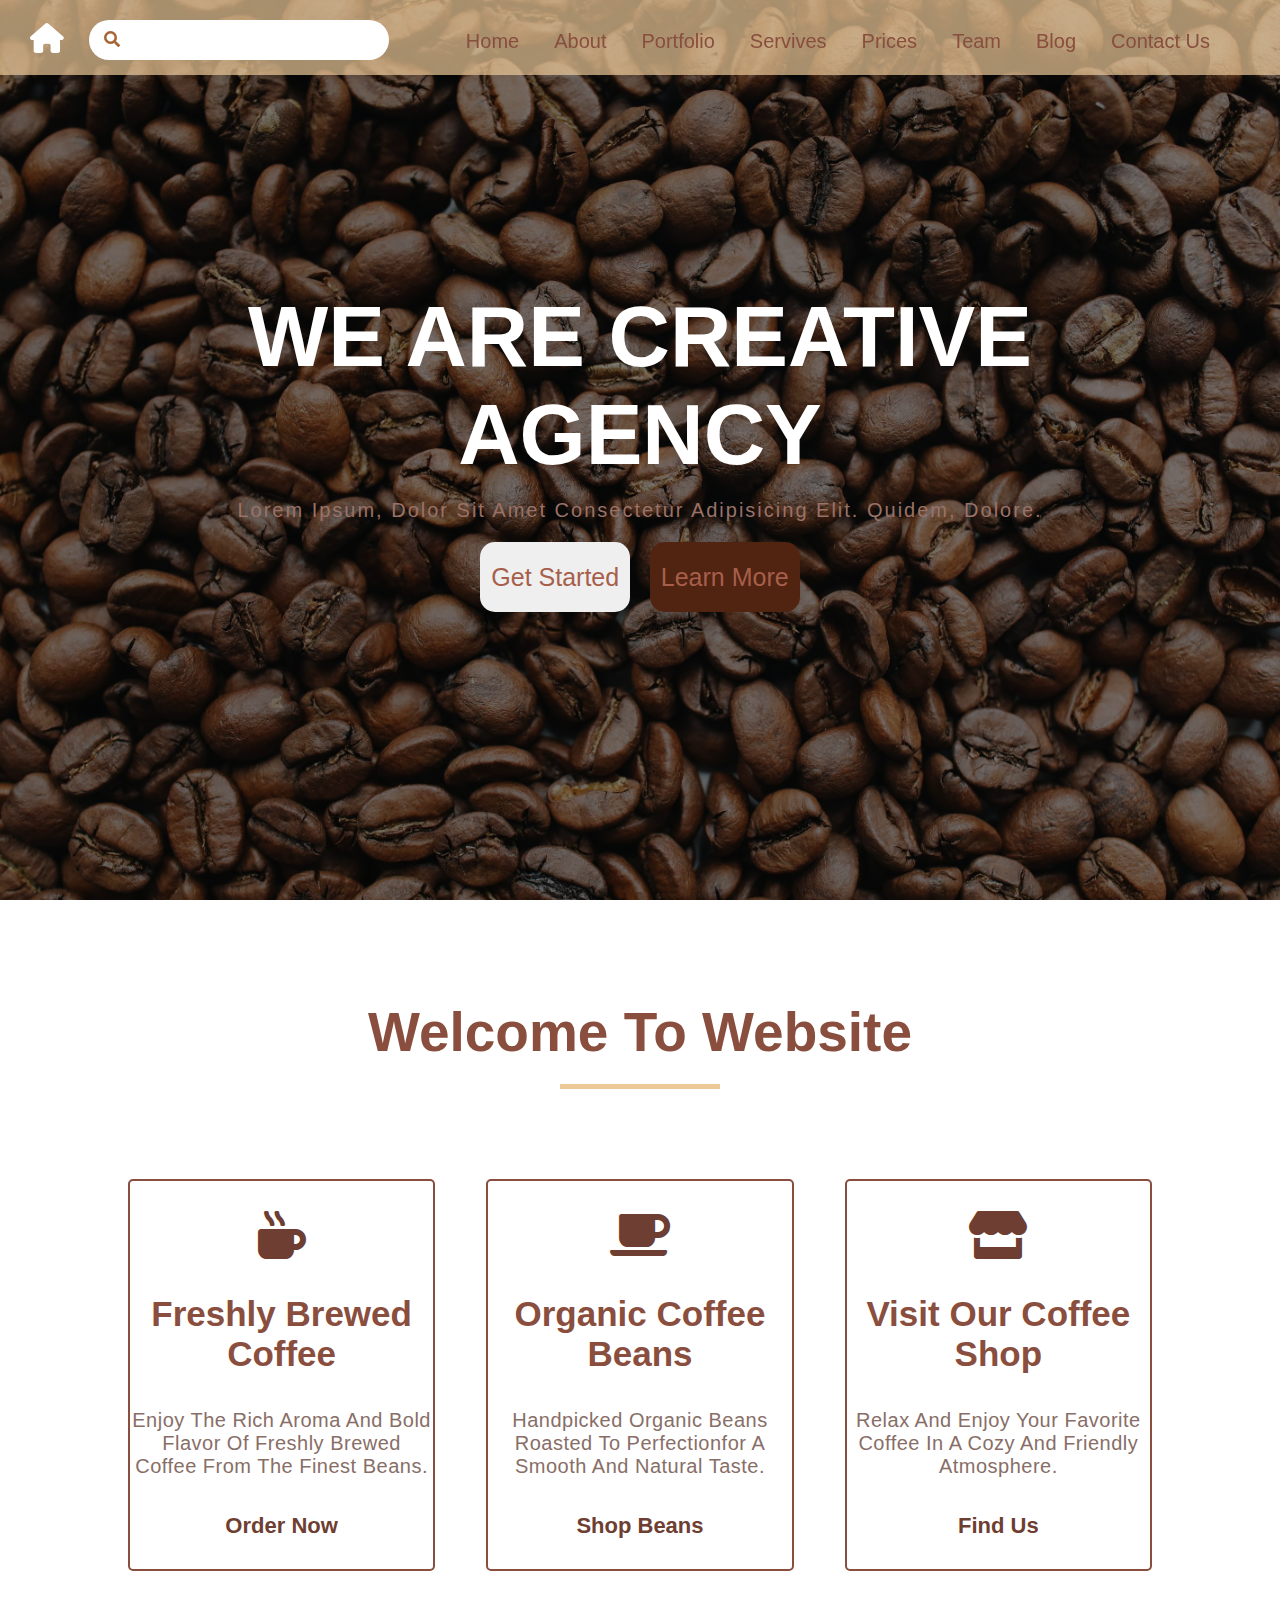
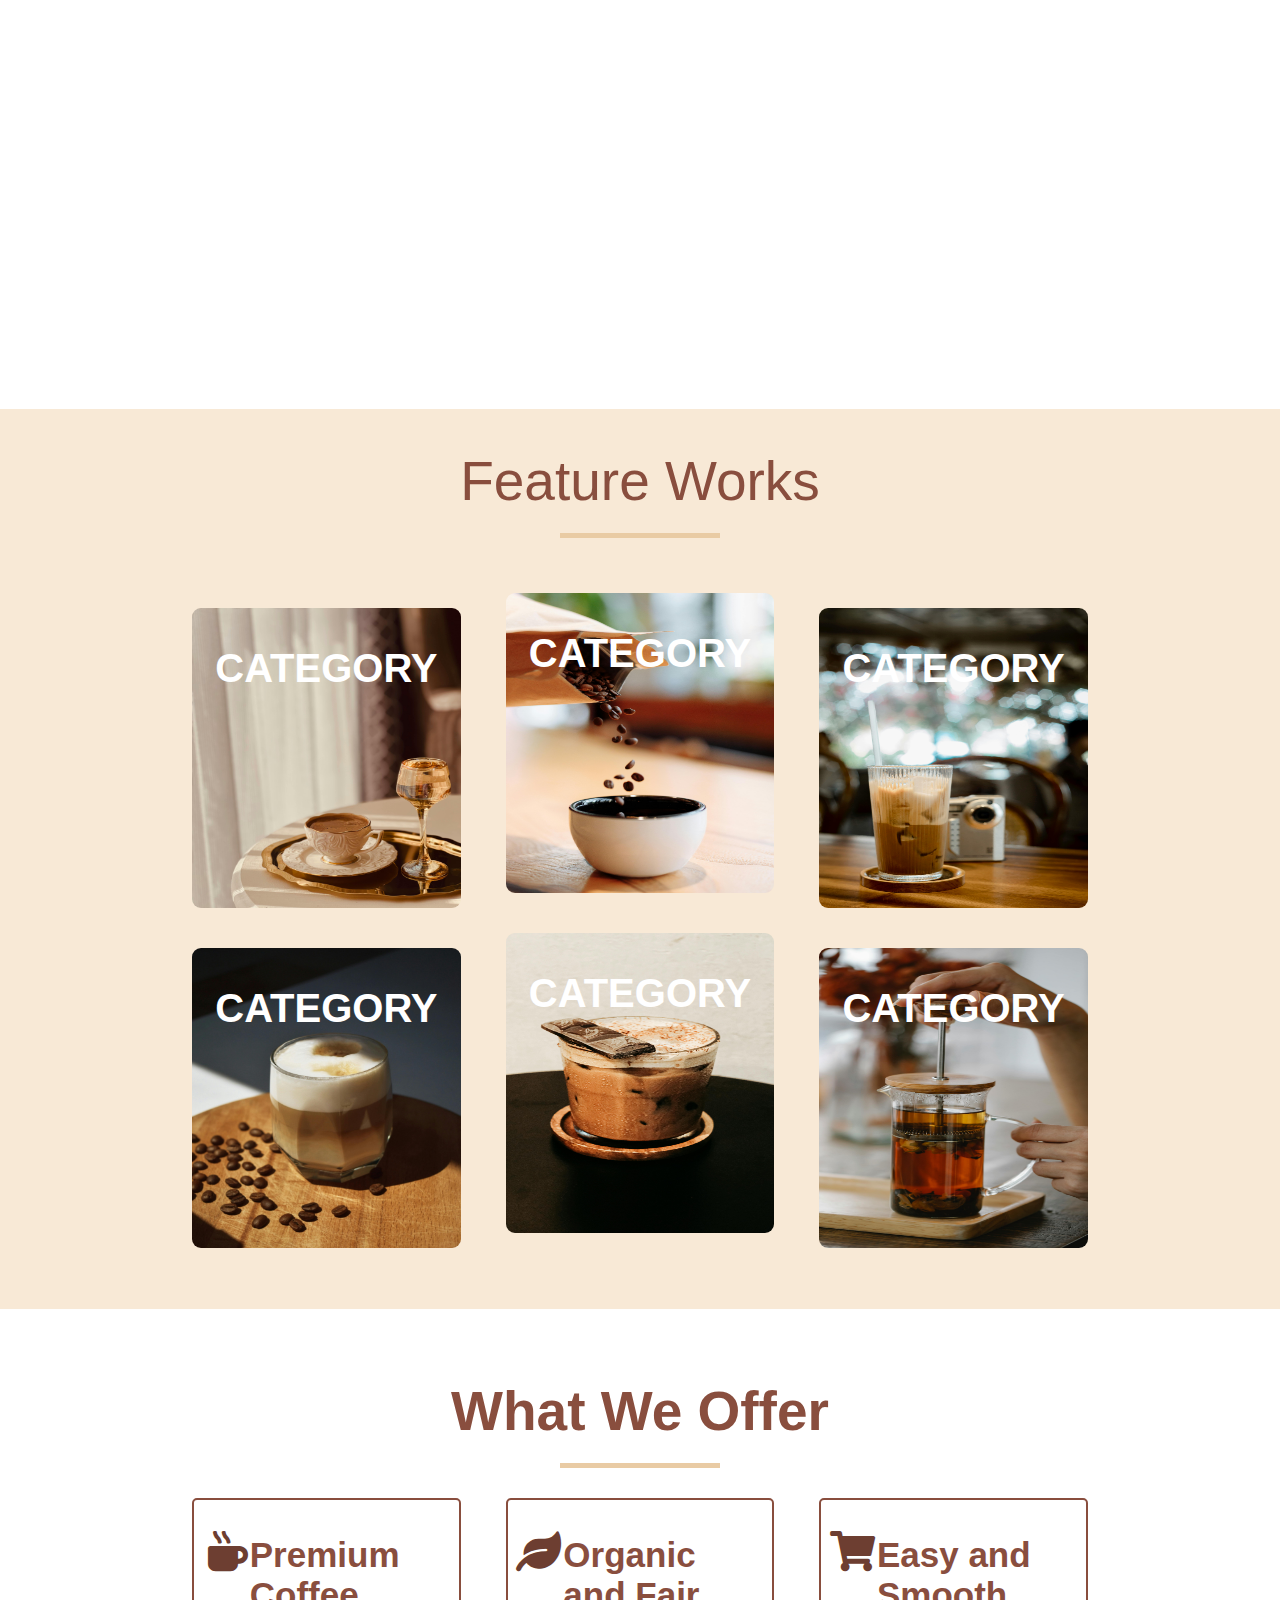
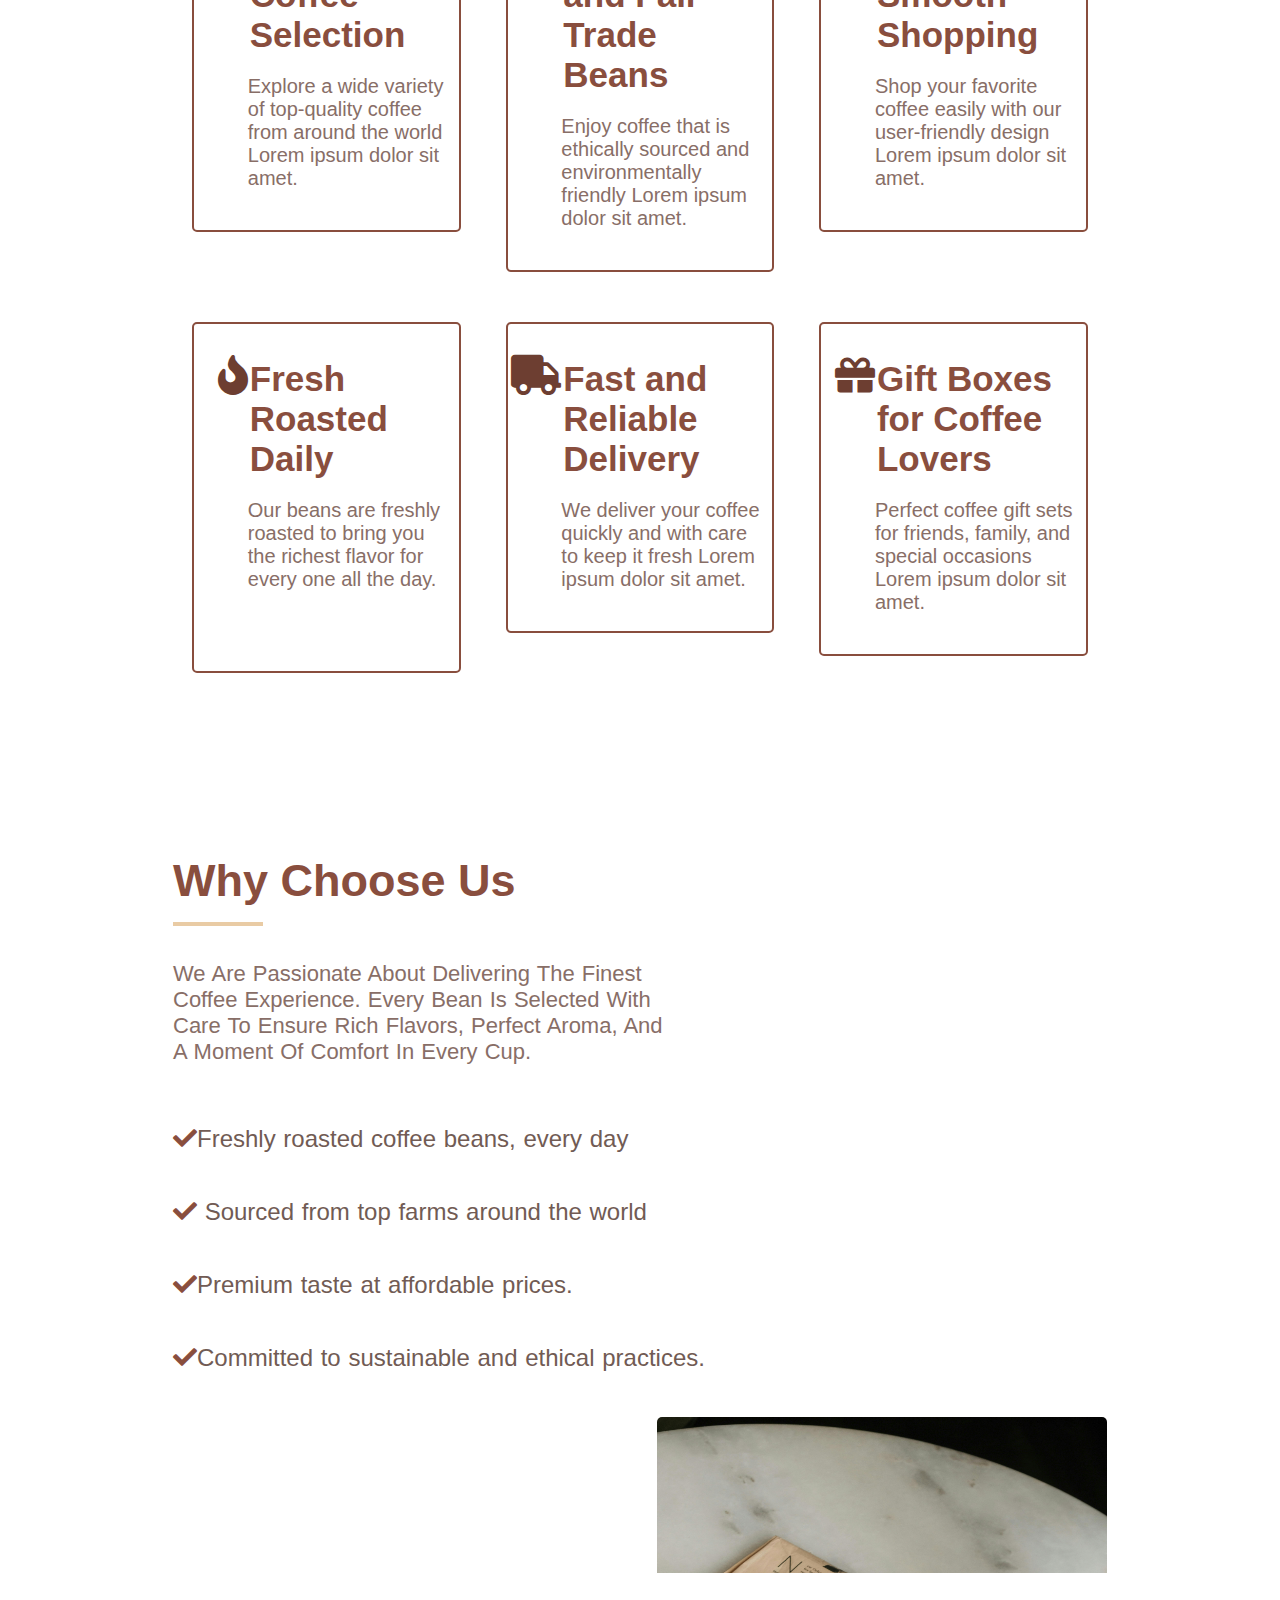
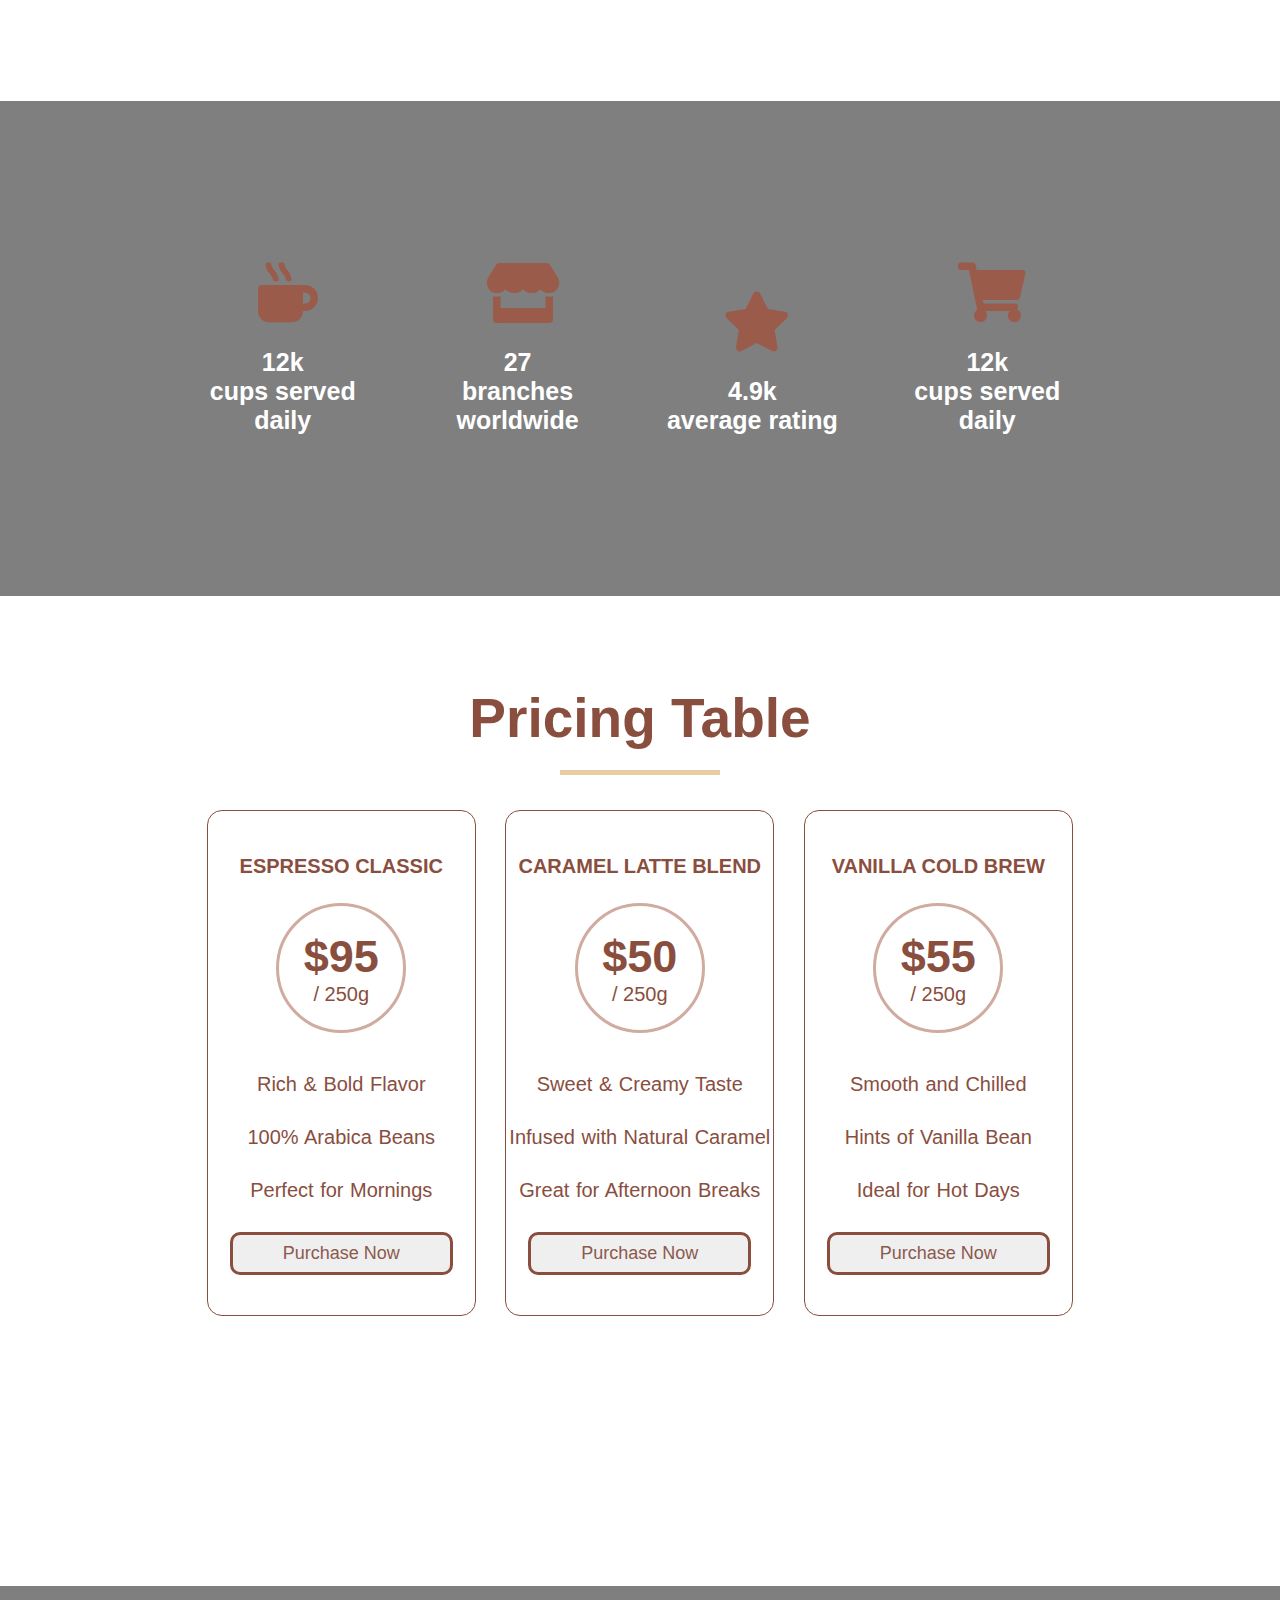
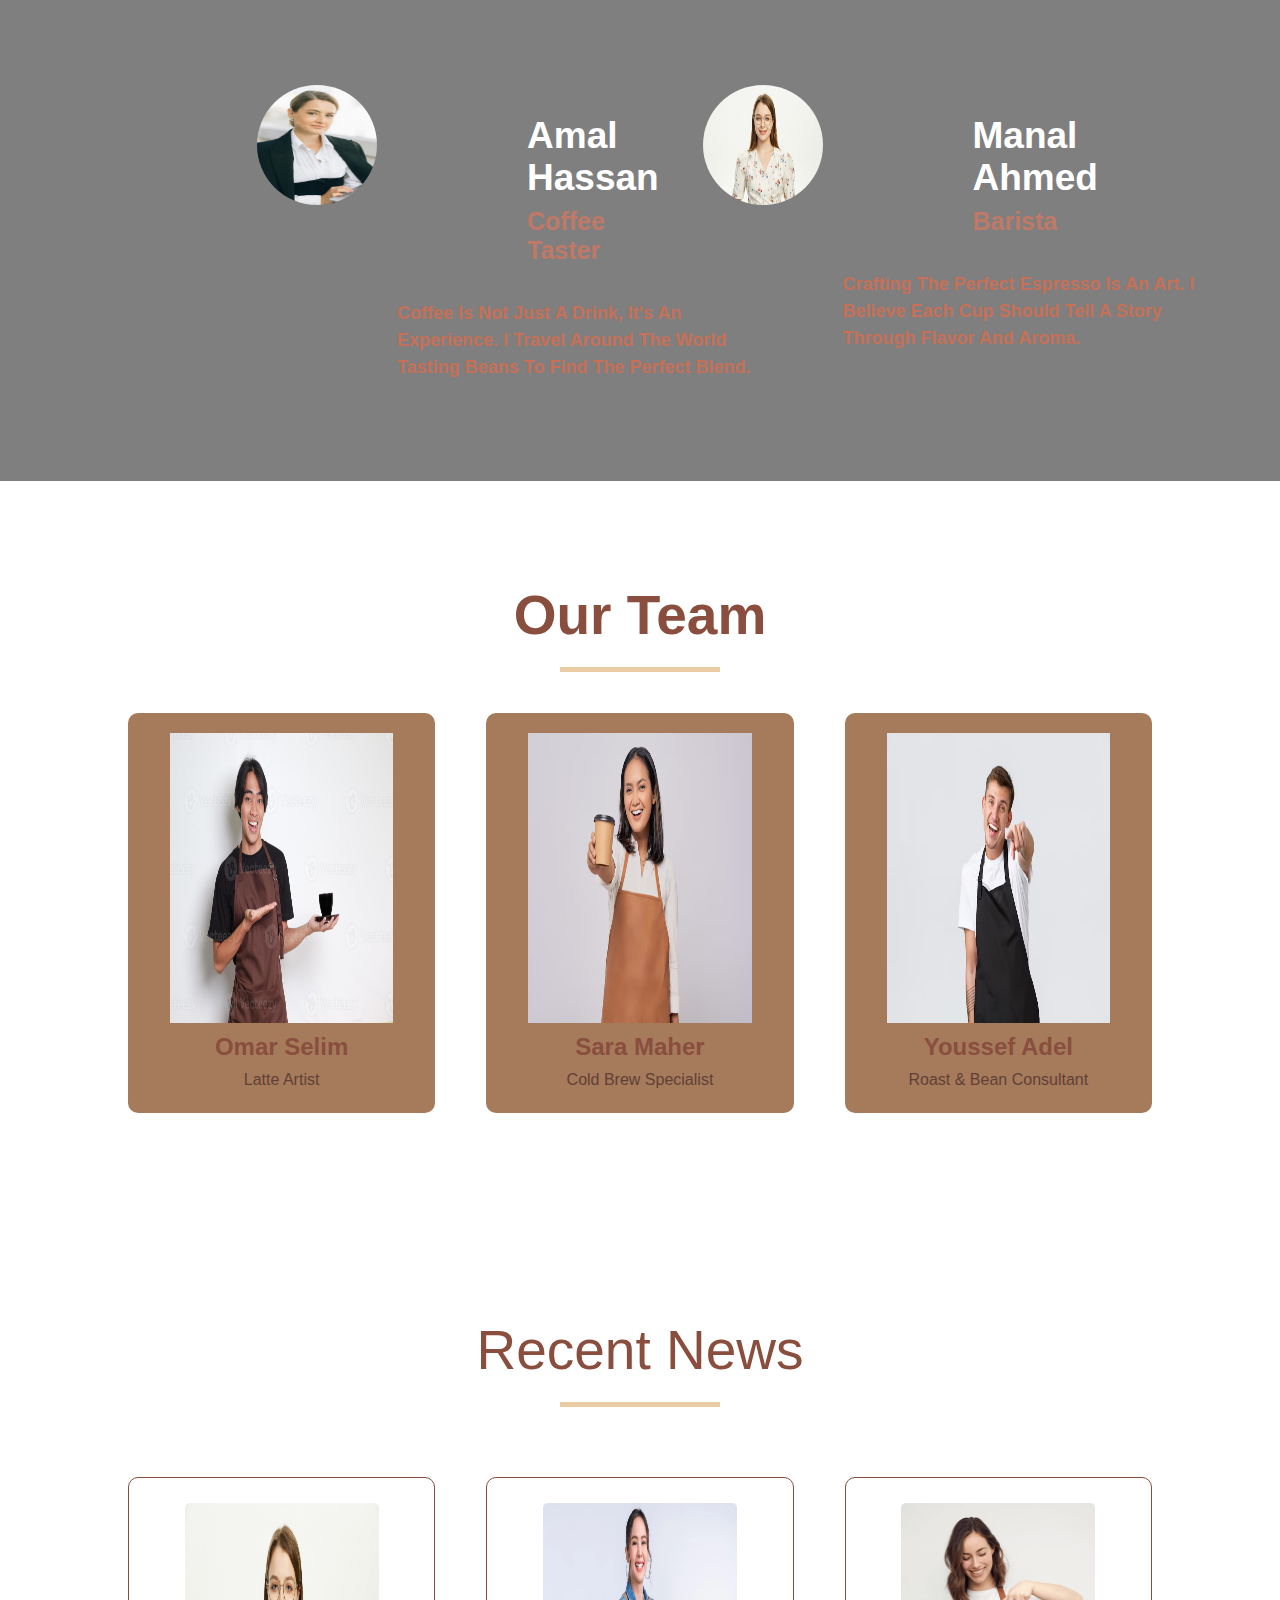
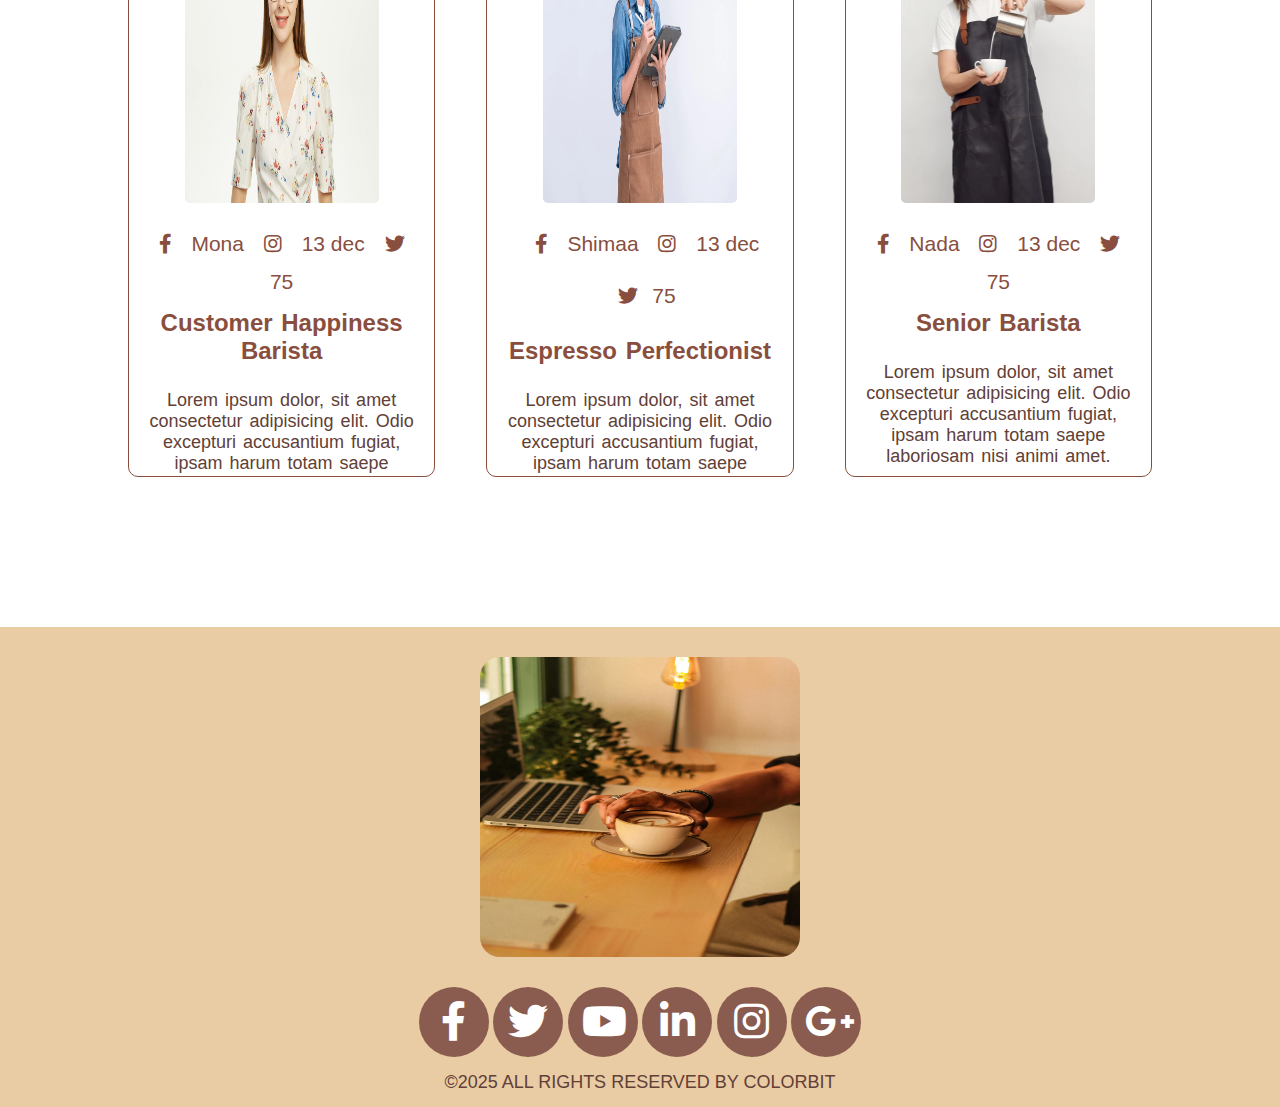
<file: index.html>
<html>
    <head>

         <meta charset="UTF-8">
        <title>project</title>
       
        <link rel="stylesheet" href="css/style.css">
        <link rel="stylesheet" href="https://cdnjs.cloudflare.com/ajax/libs/font-awesome/6.4.0/css/all.min.css">

        <link rel="stylesheet" href="css/all.css">
    </head>
   <body> 
    <header>
    <div class="header">
      <span class="head-icons">
<i class="fa-solid fa-house"></i>
      </span>
       
        <div class="home-search">
        <input type="search" class="icons" >
        <i class="fas fa-search"></i>
        

       </div>  <!-- /search + icon -->
   
         <ul class="list">
            <li class="home-list"> <a href="#">home</a>
             <div class="lines"></div>

            </li> 
            <li><a href="#">about</a>
             <div class="lines"></div>

            </li>
            <li><a href="#">portfolio</a>
             <div class="lines"></div>

            </li>
            <li><a href="#">servives</a>
             <div class="lines"></div>

            </li>
            <li><a href="#">prices</a>
             <div class="lines"></div>

                            </li>
            <li><a href="#">team</a>
            <div class="lines"></div>

            </li>
            <li class="dropdown"><a href="#">blog</a>
                 <ul class="dropdown-list">
                        <li><a href="#">scents History</a>
                        <div class="drop-lines"></div>
                        </li>
                        <li> <a href="#">ingredients</a>
                        <div class="drop-lines"></div>

                        </li>
                        <li><a href="#">celebrity picks</a>
                         <div class="drop-lines"></div>
</li>

                 </ul>
            <div class="lines"></div>

            </li>
            <li class="contact-list"><a href="">contact us</a>
            <div class="lines"></div>
</li>
         </ul> <!-- unordered list -->






</div>    <!-- /header/////////////////// -->
</header>
    <!-- ///////////////////////// section-1////////////////////////////////////////// -->
     <main>  
       <div class="home-parent">
         <div class="home-overlay">
         <div class="home-content">
            <h2 class="home-title1">we are creative agency</h2>
            <p class="home-par">Lorem ipsum, dolor sit amet consectetur adipisicing elit. Quidem, dolore.</p>
            <button class="home-btn home-btn1">get started</button>
            <button class="home-btn home-btn2">learn more</button>

         </div> <!-- home-content -->
         </div> <!-- home-overlay -->
     </div> <!-- home-parent -->
    <!-- ///////////////////////section-2/////////////////////////////////////////////////////////// -->
       <h2 class="welcome-maintitle">welcome to website</h2>
        <p class="line"></p>
       <div class="welcome-container">
          <div class="welcome-parent">
            <div class="welcome-item">
               <i class="fas fa-mug-hot fa-3x"></i>

              
                  <h2 class="welcome-item-title">Freshly Brewed Coffee</h2>
                  <p class="welcome-item1-par">Enjoy the rich aroma and bold 
                     flavor of freshly brewed coffee from the finest beans.

                   </p>
                    <a href="#" class="welcome-item-link">Order Now</a>
            </div> <!-- /div-item-1 -->
            <div class="welcome-item item2">
                <i class="fas fa-coffee fa-3x"></i>

              
                  <h2 class="welcome-item-title">Organic Coffee Beans</h2>
                  <p class="welcome-item1-par">Handpicked organic beans roasted 
                     to perfectionfor a smooth and natural taste.

                   </p>
                    <a href="#" class="welcome-item-link">Shop Beans</a>
            </div> <!-- /div-item-2 -->
            <div class="welcome-item">
                 <i class="fas fa-store fa-3x" ></i>

              
                  <h2 class="welcome-item-title">Visit Our Coffee Shop</h2>
                  <p class="welcome-item1-par">Relax and enjoy your favorite 
                     coffee in a cozy and friendly atmosphere.

                   </p>
                    <a href="#" class="welcome-item-link">Find Us</a>
            </div> <!-- /div-item-3 -->

          </div> <!-- /parent-div -->
       </div>  <!-- /container-div -->
       </main>

       <!-- ///////section-2////////////// -->
        <section>
       
      <div class="feature-color-container">
        <div class="feature-container">
         <div class="feature-title"> feature works</div>
          <p class="feature-line"></p>
         <div class="feature-parent1 parent">
     <div class="feature-item1">
  <div class="feature-content">
    <img src="images/pexels-yasminizm-1903731610-30872819.jpg" alt="coffee image" class="feature-item-image" width="250px" height="300px">
          <h2 class="feature-item-h">CATEGORY</h2>

    <div class="feature-overlay">
      <h3 class="feature-item-par">Arabica coffee</h3>
      <div class="feature-item-icon">
        <i class="far fa-heart"></i>
       <i class="fab fa-pinterest"></i>      </div> <!-- icons -->
    </div> <!-- overlay -->
  </div> <!-- feature-content -->
</div> <!-- feature-item -->



            <!-- feature-parent1-->
             <!-- اول صوره -->

            <div class="feature-item1 item2">
               <div class="feature-content"> 
                <img src="images/pexels-thirdman-8936829.jpg" alt="coffee image" class="feature-item-image" width="250px" height="300px">
                  <h2 class="feature-item-h">CATEGORY</h2>

                <div class="feature-overlay">
                 <h3 class="feature-item-par">Espresso</h3>
               <div class="feature-item-icon">
                   <i class="far fa-heart"></i>
                   <i class="fab fa-pinterest"></i>                      
                               
                    </div>  <!-- icons -->
               </div>    <!-- overlay -->
                </div>  <!-- feature-content -->
            </div> <!-- feature-item -->
            <!-- 2 -->
             <div class="feature-item1">
               <div class="feature-content"> 
               <img src="images/pexels-nguy-n-ti-n-th-nh-2150376175-32823297.jpg" alt="coffee image" class="feature-item-image" width="250px" height="300px">
                <h2 class="feature-item-h">CATEGORY</h2>

               <div class="feature-overlay">

                 <h3 class="feature-item-par">Latte</h3>
               <div class="feature-item-icon">
                   <i class="far fa-heart"></i>
                   <i class="fab fa-pinterest"></i>                               
               </div>  <!-- icons -->
               </div> <!--    overlay -->
               </div>  <!-- feature-content -->
            </div> <!-- feature-item -->
               <!-- 3 -->
 
         </div> <!-- feature-parent1 -->



         <div class="feature-parent2 parent">
              <div class="feature-item2">
              <div class="feature-content"> 

               <img src="images/pexels-rana-208944044-18036969.jpg" alt="coffee image" class="feature-item-image" width="250px" height="300px">
               <h2 class="feature-item-h">CATEGORY</h2>

               <div class="feature-overlay">

                 
                 <h3 class="feature-item-par">Cold Brew</h3>
               <div class="feature-item-icon">
                   <i class="far fa-heart"></i>
                   <i class="fab fa-pinterest"></i>                               
               </div>  <!-- icons -->
               </div> <!-- overlay -->
               </div> <!-- feature-content -->
            </div> <!-- feature-item -->
               <!-- 4 -->
              <div class="feature-item2 item2">
              <div class="feature-content"> 

               <img src="images/pexels-john-paul-balan-498239045-26951876.jpg" alt="coffee image" class="feature-item-image" width="250px" height="300px">
               <h2 class="feature-item-h">CATEGORY</h2>

               <div class="feature-overlay">

                 <h3 class="feature-item-par">Mocha</h3>
               <div class="feature-item-icon">
                   <i class="far fa-heart"></i>
                   <i class="fab fa-pinterest"></i>                               
               </div>  <!-- icons -->
             </div> <!-- overlay -->
               </div>  <!-- feature-content -->
            </div> <!-- feature-item -->
            <!-- 5 -->
              <div class="feature-item2">
         
               <div class="feature-content"> 

               <img src="images/pexels-charlotte-may-5946814.jpg" alt="coffee image" class="feature-item-image" width="250px" height="300px">
               <h2 class="feature-item-h">CATEGORY</h2>

               <div class="feature-overlay">

                 <h3 class="feature-item-par">Arabica coffee</h3>
               <div class="feature-item-icon">
                <i class="far fa-heart"></i>
                    <i class="fab fa-pinterest"></i>                               
               </div>  <!-- icons -->
               </div> <!-- overlay -->
               </div> <!-- feature-content -->
            </div> <!-- feature-item -->
            <!-- 6 -->
         </div>  <!-- feature-parent2 -->
        </div> <!-- feature-container -->
        </div> <!-- feature-color-container -->


</section>
           <!-- //////section-3 -->
            <section>
            <div class="offer-container">
                <h2 class="offer-title">what we offer</h2>
                <p class="offer-line"></p>
                 <div class="offer-parent1 parent">
                  <div class="offer-item">
                          <div class="offer-content">
                    
                          <h2 class="offer-h">Premium Coffee Selection 
                                   <span class="offer-icons">
                                  <i class="fas fa-mug-hot" ></i>
                     </span> <!-- offer-icons -->
                          </h2>
                            <p class="offer-par">Explore a wide variety of top-quality 
                              coffee from around the world Lorem ipsum dolor sit amet.</p>

                                 </div> <!-- offer-content -->
                  </div> <!-- offer-item -->
                  <!-- 1 -->

                 <div class="offer-item item2">
                     <div class="offer-content">
                    
                          <h2 class="offer-h">Organic and Fair Trade Beans
                            <span class="offer-icons">
                        <i class="fas fa-leaf"></i>
                     </span> <!-- offer-icons -->
                          </h2>
                           <p class="offer-par">Enjoy coffee that is ethically 
                              sourced and environmentally friendly Lorem ipsum dolor sit amet.
                            </p>

                         </div> <!-- offer-item -->
                  </div> <!-- offer-item -->
                  <!-- 2 -->
                        <div class="offer-item">
                          <div class="offer-content">

                          
                          <h2 class="offer-h">Easy and Smooth Shopping
                                <span class="offer-icons">
                                  <i class="fas fa-shopping-cart"></i>


                              </span> <!-- offer-icons -->
                          </h2>
                           <p class="offer-par">Shop your favorite coffee easily 
                              with our user-friendly design Lorem ipsum dolor sit amet.

                           </p>

                       </div> <!-- offer-content -->
                  </div> <!-- offer-item -->
                  <!-- 3 -->
                 </div> <!-- offer-parent1 -->
                 <div class="offer-parent2 parent">
                       <div class="offer-item">
                        <div class="offer-content">

                     
                          <h2 class="offer-h">Fresh Roasted Daily
                                      <span class="offer-icons">
                                      <i class="fas fa-fire"></i>

                                      </span> <!-- offer-icons -->
                          </h2>
                           <p class="offer-par  div4">Our beans are 
                              freshly roasted to bring you the richest flavor for every one all the day.

                           </p>

                       </div> <!-- offer-content -->
                  </div> <!-- offer-item -->
                  <!-- 4 -->
                   <div class="offer-item item2">
                         <div class="offer-content">

                     
                          <h2 class="offer-h">Fast and Reliable Delivery
                                      <span class="offer-icons">
                                       <i class="fas fa-truck"></i>


                                      </span> <!-- offer-icons -->
                          </h2>
                           <p class="offer-par">We deliver your
                               coffee quickly and with care to keep it fresh Lorem ipsum dolor sit amet.

                           </p>

                          </div> <!-- offer-content -->
                  </div> <!-- offer-item -->
                  <!-- 5 -->
                   <div class="offer-item">
                       <div class="offer-content">

                          <h2 class="offer-h">Gift Boxes for Coffee Lovers
                                          
                      <span class="offer-icons">
                         <i class="fas fa-gift"></i>


                     </span> <!-- offer-icons -->
                          </h2>
                           <p class="offer-par">Perfect coffee gift sets 
                              for friends, family, and special occasions Lorem ipsum dolor sit amet.
                           </p>
                      </div> <!-- offer-content -->
                  </div> <!-- offer-item -->
                  <!-- 6 -->
                </div> <!-- offer-parent2 -->
            </div> <!-- offer-container -->
            </section>
  <!-- section-4 -->
   <section>
    <div class="choose-container">
      <div class="choose-parent">
       <div class="choose-info">
        <h2 class="choose-header">why choose us</h2>
         <p class="choose-line"></p>
          <p class="choose-par">
            We are passionate about delivering the finest coffee experience. Every bean is selected with care to ensure rich flavors, perfect 
            aroma, and a moment of comfort in every cup.
          </p>
       <ul class="choose-list">
         <li><i class="fas fa-check"></i>Freshly roasted coffee beans, every day</li>
         <li><i class="fas fa-check"></i> Sourced from top farms around the world</li>
         <li><i class="fas fa-check"></i>Premium taste at affordable prices.</li>
         <li><i class="fas fa-check"></i>Committed to sustainable and ethical practices.</li>
       </ul>
       </div>
       <div class="choose-img">
        <img src="images/pexels-khadijah-27993239.jpg"  alt="image" width="250px" height="300px">
        <ul class="choose-circle">
        <li class="static"></li>
        <li class="active"></li>
        <li class="active"></li>
        </ul> <!-- choose-circle -->
       </div>
      </div> <!-- choose-parent -->
    </div> <!-- choose-container -->
  <!-- section/5 -->
   <div class="image-container">
     <div class="image-parent">
       <div class="image-overlay">
        <div class="image-overlay-inner">
       <div class="image-item">
         <i class="fas fa-mug-hot"></i>
          <h4 class="image-item-h" ><strong> 12k</strong> <br>cups served daily</br></h4>
       </div> <!-- image-item -->
 <!-- 1 -->
       <div class="image-item">
        <i class="fas fa-store"></i>
          <h4 class="image-item-h" ><strong>27</strong> <br>branches worldwide</br></h4>
       </div> <!-- image-item -->
       <!-- 2 -->
             <div class="image-item">
        <i class="fas fa-star"></i>
          <h4 class="image-item-h" ><strong>4.9k</strong> <br>average rating</br></h4>
       </div> <!-- image-item -->
       <!-- 3 -->
             <div class="image-item item4">
        <i class="fas fa-shopping-cart"></i>
          <h4 class="image-item-h" ><strong>12k</strong> <br>cups served daily</br></h4>
       </div> <!-- image-item -->
       </div> <!-- image-overlay-inner -->
          </div> <!-- image-overlay -->
       <!-- 4 -->
     </div> <!-- image-parent -->
     
   </div> <!-- image-container -->
   </section>
   <!--    ///sect-5 -->
    <section>   
       <div class="table-container">
        <h2 class="table-main-title">pricing table</h2>
          <p class="table-line"></p>
         <div class="table-parent">
          <div class="table-overlay">
           <div class="table-item">
             <h2 class="table-item-title">ESPRESSO CLASSIC</h2>
              <div class="table-item-circle">
                <div class="table-circle-content">
                       <p><b>$95</b><br>/ 250g</p>

                </div> <!-- table-circle-content -->

              </div> <!-- table-item-circle -->
              <ul class="table-list">
                <li>Rich & Bold Flavor</li>
                <li>100% Arabica Beans</li>
                <li>Perfect for Mornings</li>
                
              </ul> <!-- list -->
                <button class="table-btn">Purchase Now</button>
            </div>   <!-- table-item -->
            <!-- 1 -->
              <div class="table-item">
             <h2 class="table-item-title table2">CARAMEL LATTE BLEND</h2>
              <div class="table-item-circle">
                <div class="table-circle-content">
                       <p><b>$50</b><br>/ 250g</p>

                </div> <!-- table-circle-content -->

              </div> <!-- table-item-circle -->
              <ul class="table-list">
                <li>Sweet & Creamy Taste</li>
                <li>Infused with Natural Caramel</li>
                <li>Great for Afternoon Breaks</li>
                
              </ul> <!-- list -->
                <button class="table-btn">Purchase Now</button>
            </div>   <!-- table-item -->
            <!-- 2 -->
               <div class="table-item">
             <h2 class="table-item-title">VANILLA COLD BREW</h2>
              <div class="table-item-circle">
                <div class="table-circle-content">
                       <p><b>$55</b><br>/ 250g </p>

                </div> <!-- table-circle-content -->

              </div> <!-- table-item-circle -->
              <ul class="table-list">
                <li>Smooth and Chilled</li>
                <li>Hints of Vanilla Bean</li>
                <li>Ideal for Hot Days</li>
                
              </ul> <!-- list -->
                <button class="table-btn">Purchase Now</button>
            </div>   <!-- table-item -->
            <!-- 3 -->
            </div> <!--table-overlay -->
         </div> <!-- table-parent -->
       </div> <!-- table-container -->
 </section> 
<!-- //////section-6 -->
<section>
  <div class="person-container">
    <div class="person-parent">
      <div class="person-overlay">
        <div class="person-inner-overlay">

      <div class="person-item">
                        <img src="images/pexels-n-voitkevich-8062305.jpg" height="300" width="300" alt="Amal Hassan">

            <div class="big-h">
               <h2 class="person-item-h" >Amal Hassan</h2>
               <br>
             <h3 class="min-h">Coffee Taster</h3>
            </div> <!-- big-h -->
            
             <p class="person-item-par">Coffee is not just a drink, it's an experience. I travel around the world tasting 
              beans to find the perfect blend.</p>
      </div> <!-- person-item -->
      <!-- 1 -->
        <div class="person-item">
                       <img src="images/pexels-glassesshop-gs-1317359316-27523299.jpg" height="300" width="300" alt="Manal Ahmed">

             <div class="big-h">
             <h2 class="person-item-h" >Manal Ahmed</h2>
             <br>
             <h3 class="min-h"> Barista </h3>
             </div> <!-- big-h -->
             <p class="person-item-par">Crafting the perfect espresso is an art. I believe each cup should
               tell a story through flavor and aroma.</p>
      </div> <!-- person-item -->
      </div> <!-- inner-overlay -->
      </div> <!-- person-overlay -->
    </div> <!-- person-parent -->

  </div> <!-- person-containter -->
 </section> 
<!-- /////section-7 -->
<section>
 
   <div class="team-container">
    
    <h2 class="team-title">our team</h2>
       <div class="team-line"></div>
    <div class="team-parent">
     
      <div class="team-item">
      
  <div class="team-image">
          <img src="images/portrait-of-attractive-asian-barista-man-in-brown-apron-serving-a-cup-of-coffee-to-the-customer-isolated-image-on-white-background-photo.jpg" width="180px" height="180px" alt="">
   <div class="team-icon">
      <a href=""><i class="fab fa-facebook-square "></i></a> 
     <a href=""><i class="fab fa-instagram-square "></i></a>  
      <a href=""><i class="fab fa-linkedin"></i></a> 
  </div> <!-- /team-icon -->

          </div> <!-- team-image -->
        
          <div class="team-info">
          <h2 class="team-info-title">Omar Selim</h2>
          <p class="team-info-par">Latte Artist</p>
        </div> <!-- team-info -->
      </div> <!-- team-item -->
 <!-- 1 -->
       <div class="team-item item2">
        <div class="team-image">
          <img src="images/smiling-young-asian-woman-barista-barman-employee-wearing-brown-apron-working-coffee-shop-giving-takeaway-cup-coffee-tea-isolated-white-background-small-business-startup_509243-11446.avif" width="180px" height="180px" alt="">
          
                                <div class="team-icon">
                                      <a href=""><i class="fab fa-facebook-square "></i></a> 
                                     <a href=""><i class="fab fa-instagram-square "></i></a>  
                                      <a href=""><i class="fab fa-linkedin"></i></a> 
                                </div> <!-- /team-icon -->
          </div> <!-- team-image -->
          <div class="team-info">
          <h2 class="team-info-title">Sara Maher</h2>
          <p class="team-info-par">Cold Brew Specialist</p>
        </div> <!-- team-info -->
      </div> <!-- team-item -->
      <!-- 2 -->
          <div class="team-item">
        <div class="team-image">
          <img src="images/small-business-owners-coffee-shop-staff-concept-friendly-handsome-barista-waiter-apron-pointing-camera-inviting-you-visit-cafe-enjoy-drinks-delicious-dessert-white-background_1258-591.avif" width="180px" height="180px" alt="">
             <div class="team-icon">
                                      <a href=""><i class="fab fa-facebook-square "></i></a> 
                                     <a href=""><i class="fab fa-instagram-square "></i></a>  
                                      <a href=""><i class="fab fa-linkedin"></i></a> 
                                </div> <!-- /team-icon -->
          </div> <!-- team-image -->
          <div class="team-info">
          <h2 class="team-info-title">Youssef Adel</h2>
          <p class="team-info-par">Roast & Bean Consultant</p>
        </div> <!-- team-info -->
      </div> <!-- team-item -->
     <!-- 3 -->
            
    </div> <!-- team-parent -->
   </div> <!-- team-container -->
   </section>
   <!-- sec-9 -->
    <section>
    <div class="news-container">
      <div class="news-title">
        Recent News
      </div>  <!-- news-title -->
      <p class="news-line"></p>

      <div class="news-parent">
        <div class="new-item">
             <div class="news-image">
              <img src="images/pexels-glassesshop-gs-1317359316-27523299.jpg"  width="180px" height="180px" alt="">
             </div> <!-- image-news -->
             <div class="news-icons">
                 <span><i class="fab fa-facebook-f"></i> Mona</span>
                 <span><i class="fab fa-instagram"></i> 13 dec</span>
                 <span><i class="fab fa-twitter"></i> 75</span>
              </div> <!-- news-icons -->
              <div class="news-info">
              <h2 class="news-info-h">
                Customer Happiness Barista
              </h2>
               <p class="news-info-par">
                Lorem ipsum dolor, sit amet consectetur
                adipisicing elit. Odio excepturi accusantium
                fugiat, ipsam harum totam saepe laboriosam 
                nisi animi amet.
               </p>
               <a href="" class="news-link">read more</a>
              </div> <!-- news-info -->
        </div> <!-- news-item -->
        <!-- 1 -->
          <div class="new-item new2">
             <div class="news-image">
              <img src="images/young-smiling-welcome-asian-female-600nw-2246739039.webp"   width="180px" height="180px"alt="">
             </div> <!-- image-news -->
             <div class="news-icons">
                <span><i class="fab fa-facebook-f"></i> Shimaa</span>
                <span><i class="fab fa-instagram"></i> 13 dec</span>
                <span><i class="fab fa-twitter"></i>75</span>
              </div> <!-- news-icons -->
              <div class="news-info">
              <h2 class="news-info-h">
               Espresso Perfectionist
              </h2>
               <p class="news-info-par">
                Lorem ipsum dolor, sit amet consectetur
                adipisicing elit. Odio excepturi accusantium
                fugiat, ipsam harum totam saepe laboriosam 
                nisi animi amet.
               </p>
               <a href="" class="news-link">read more</a>
              </div> <!-- news-info -->

          
        </div> <!-- news-item -->
        <!-- 2 -->
          <div class="new-item">
             <div class="news-image">
              <img src="images/professional-smiling-barista-woman-studio-600nw-2142785441.webp"  width="180px" height="180px" alt="">
             </div> <!-- image-news -->
             <div class="news-icons">
                 <span><i class="fab fa-facebook-f"></i> Nada</span>
                 <span><i class="fab fa-instagram"></i> 13 dec</span>
                 <span><i class="fab fa-twitter"></i> 75</span>
              </div> <!-- news-icons -->
              <div class="news-info">
              <h2 class="news-info-h">
                Senior Barista
              </h2>
               <p class="news-info-par">
                Lorem ipsum dolor, sit amet consectetur
                adipisicing elit. Odio excepturi accusantium
                fugiat, ipsam harum totam saepe laboriosam 
                nisi animi amet.
               </p>
               <a href="" class="news-link">read more</a>
              </div> <!-- news-info -->
        </div> <!-- news-item -->
        <!-- 3 -->

      </div> <!-- news-parent -->
    </div> <!-- news-container -->
    </section>
  <!--////// section-12///// -->
  <footer>
  <div class="finish-container">
    <div class="finish-parent">
      <div class="finish-item">
        <div class="finish-image">
        <img src="images/pexels-esra-salturk-1165434438-27539837.jpg" width="180px" height="180px" alt="finish image">
        </div> <!-- finish-image -->
        <div class="finish-icons">
          <div class="finish-inner-icons">

         
              <a href="#"><i class="fab fa-facebook-f"></i></a>
              <a href="#"><i class="fab fa-twitter"></i></a>
              <a href="#"><i class="fab fa-youtube"></i></a>
              <a href="#"><i class="fab fa-linkedin-in"></i></a>
              <a href="#"><i class="fab fa-instagram"></i></a>
              <a href="#"><i class="fab fa-google-plus-g"></i></a>
               </div> <!-- inner-icons -->
        </div> <!-- finish-icons -->
        <p class="finish-par">&copy;2025 all rights reserved by colorbit  </p>
      </div> <!-- finish-item -->
    </div> <!-- finish-parent -->
  </div> <!-- finish-container -->
   </footer>
   </body>
</html>
</file>
<file: css/style.css>
*{
    margin: 0;
    padding: 0;
    box-sizing: border-box;
}
body{
 /* height: 9600px; */
    font-family: 'Franklin Gothic Medium', 'Arial Narrow', Arial, sans-serif
}

.header{
    width: 100%;
    height: 75px;
    background-color: rgba(237, 201, 153 ,0.7);
    float: left;
    position: fixed;
    top: 0;
    z-index: 100;
}
.head-icons{
      margin-left: 30px;
      font-size: 30px;
      color: white;
      padding-top: 23px;
      float: left;
}
.home-search {
    margin-top: 20px ;
    margin-left: 20px;
    float: left;
    position: relative;
    overflow: auto;
}
.icons{
    width: 300px;
    height: 40px;
   margin:auto 5px ;
border-radius: 20px;
border: 0;
}
 .home-search i {
    position: absolute;
    top: 11px;
    left: 10px;
    color: rgb(167, 100, 52);
    padding-left:10px ;

}

.list{
list-style: none;
padding-top: 30px;
float: right;
font-size: 18px;
margin-right: 50px;
}
.list li {
/* width: 130px; */
display: inline;
text-align: center;
font-size: 20px;
float: left;
text-transform: capitalize;
margin-right: 20px;
position: relative;
}
.list li a{
    text-decoration: none;
    color:  rgb(137, 78, 62);
    padding-left: 15px;
    /* text-align: center; */
}
.dropdown{
    margin-right: 40px;
    
}
.dropdown-list{
    visibility: hidden;
}
.dropdown:hover .dropdown-list {
    visibility: visible;
}
.dropdown-list{
list-style: none;
position: absolute;
background-color:rgb(137, 78, 62);
border-radius: 5px;
width: 220px;
margin-top: 10px;
/* margin-left: 20px; */
/* padding: 20px; */
}
.dropdown-list li{
    /* padding: 55px auto;  */
    margin: 20px ;
}
.dropdown-list li a{
    color:  rgb(237, 201, 153);
        margin-left: -10px;

}
.drop-lines{
    position: relative;
width: 100%;
  height: 2px;
  /* background-color: rgb(193, 85, 26); */
  margin-top: 5px;
}

.drop-lines::after{
     content: "";
     position: absolute;
      height: 100%;
     width: 0;
    bottom: 0;  
    left: 0;
  background-color: rgb(193, 85, 26); /* اللون البني */
transition: 0.5s ;
}

.dropdown-list li:hover .drop-lines::after {
  width: 100%;
}

.lines {
  position: relative;
  height: 2px;
  margin-top: 5px;
  margin-left: 15px;
 
}


.lines::after {
  content: "";
  position: absolute;
  left: 0;
  bottom: 0;
  height: 100%;
  width: 0;
  background-color: rgb(193, 85, 26); /* اللون البني */
transition: 0.5s;
}

.list li:hover .lines::after {
  width: 100%;

 }
 /*//////////  header/////////// */
.home-parent{
    width: 100%;
    height: 100vh;
    position: relative;
    background-image: url(../images/pexels-polina-tankilevitch-4109743.jpg);
    background-size: cover;
    background-position: center;
}
.home-overlay{
 position: absolute;
 width: 100%;
 height: 100%;
 background-color: rgba(0,0,0,0.5);
}
.home-content{
     width: 70%;
     /* height: 20vh; */
     /* background-color: brown; */
     /* hero image */
     position: absolute;
     top: 50%;
     left: 50%;
     transform: translate(-50%,-50%);
     text-align: center;
}
.home-title1{
    font-size: 85px;
    color: white;
    text-transform: uppercase;

}
.home-par{
    text-transform: capitalize;
    margin: 15px 0;
        color: rgb(154, 114, 104);
    letter-spacing: 2px;
    font-size:20px ;


}
.home-btn{
width: 150px;
height: 70px;
border-radius: 15px;
border: 0;
color: rgb(167, 95, 75);
    font-size: 25px;
    text-transform: capitalize;
}
.home-btn2{
    margin-left:15px ;
    background-color: rgb(81, 35, 17);
    margin-top: 5px;

}
.home-btn:hover{
    opacity: 0.7;
}

 /* section-1/////////////////// */
 .welcome-maintitle{
    text-align: center;
    margin-top: 40px;
    text-transform: capitalize;
    color:   rgb(137, 78, 62);
   font-size: 55px;
   margin-top: 100px;
 }
 .line{
    width: 160px;
    height: 5px;
    background-color: rgb(237, 201, 153);
    margin: 20px auto;
     
 }
 .welcome-container{
    width: 80%;
    margin: auto;
    overflow: auto;
    height: 100vh;

 }
 .welcome-parent{
   overflow: auto;
 }

 .welcome-item{
    float: left;
    width: 30%;
    text-align: center;
    text-transform: capitalize;
     border: 2px solid  rgb(137, 78, 62);
     border-radius: 5px;
     /* line-height: 40px; */
     margin-top: 70px;
     padding: 30px 0px;
     position: relative;
 }
  .welcome-parent .item2{
    margin: 0 5%;
    margin-top: 70px;
 }
  .welcome-item .fas{
    color: rgb(109, 62, 49);
    margin-bottom: 35px;
 }
 .welcome-item-title{
    color: rgb(137, 78, 62);
    font-weight: bold;
    font-size: 35px ;
    margin-bottom: 35px;
    z-index: -1;
 }
 
 .welcome-item1-par{
        color: rgb(136, 110, 103);
   margin-bottom:35px ;
   font-size: 20px;
   letter-spacing: 0.5px;
 
 }
 .welcome-item-link{
      color: rgb(109, 62, 49);
       margin-top:35px ;
       text-decoration: none;
       font-weight: bold;
       font-size: 22px;
 }
  .welcome-item::after{
   
    content: "";
    position: absolute;
    width: 0;
    height: 0;
    top: 0;
    left: 0;
    background-color: rgb(233, 203, 164);
    opacity: 0;
    transition: 1s;
    z-index: -2;
    /* z-index: 1; */

  }
  .welcome-item:hover::after{
    width: 100%;
    height: 100%;
    opacity: 0.5;
  }
.welcome-item:hover .welcome-item-title{
  color: rgb(246, 246, 246);
  font-weight: bold;
 }
 .welcome-item:hover .welcome-item1-par{
    color:  rgb(109, 62, 49);

 }
  /* section-2/////////////////// */
  .feature-title{
    text-align: center; 
    margin-top: 40px;    
    text-transform: capitalize;
    font-size: 55px;
    color:   rgb(137, 78, 62);
    
  }
  .feature-line{
    width: 160px;
    height: 5px;
    margin: auto;  
    background-color: rgb(233, 203, 164);
    margin: 20px auto;
    margin-bottom: 30px;


  }
  .feature-color-container{
    width: 100%;
    height: 100vh;
    background-color: rgba(237, 201, 153,0.4);
  }
  .feature-container{
    margin: auto;
    width: 70%;
    overflow: auto;
    height: 100vh;
  }
  .feature-item1,.feature-item2{
    width: 30%;
    text-align: center;
    float: left;
    margin-top:40px;
    position: relative;
 }

    .feature-item1.item2{
   margin-top: 2.8%;
   margin-right: 5%;
   margin-left: 5%;

 }

 .feature-item2.item2{
    margin-top: 2.8%;
     margin-right: 5%;
   margin-left: 5%;
 }
 .feature-content img{
    background-size: cover;
    width: 100%;
    height:300px ;
    /* position: relative; */
        border-radius: 9px; 
}

.feature-content{
    text-align: center;
}
.feature-overlay{
  
 /* hero image */
   position: absolute;
    width: 100%;
  top: 50%;
  left: 50%;
  transform: translate(-50%,-50%);
 padding: 60px;
 height: 100%;
 background-color: rgba(0,0,0,0.7);
 visibility: hidden;
 opacity: 1;
 transition: 0.4s;
border-radius: 9px;


}
.feature-item2:hover .feature-overlay,
.feature-item1:hover .feature-overlay{
visibility: visible;

}


.feature-item-h{
    font-size: 40px;
    color: white;
    position: absolute;
      top: 20%;
  left: 50%;
  transform: translate(-50%,-50%);
}

.feature-item-par{
    font-size: 22px;
    color: white;
    padding: 25px;
    margin-top: 30px;
    
    

}
.far{
    color: rgb(145, 142, 142);
    font-size: 30px;
    background-color: white;
    border-radius: 5px;
     padding: 6px  14px ;
     margin-top: 30px;

}
.fab{
  color: rgb(145, 142, 142);
    font-size: 30px;
    background-color: white;
    border-radius: 5px;  
    padding: 6px  14px ;

}
.offer-title{
      text-align: center; 
    margin-top: 40px;    
    text-transform: capitalize;
    font-size: 55px;
    color:   rgb(137, 78, 62);
    margin-top: 70px;
}
.offer-line{
        width: 160px;
    height: 5px;
    margin: auto;  
    background-color: rgb(233, 203, 164);
    margin: 20px auto;
    margin-bottom: 30px;

}

/*//////////// section-3//////////////// */

.offer-container{
  width: 70%;
  margin: auto;
}
.offer-parent1{
  width: 100%;
  overflow: auto;
  margin-bottom: 50px;
}
.offer-parent2{
  width: 100%;
  overflow: auto;
  margin-top: 5%;

}

.offer-item{
  width: 30%;
  float: left;
  border: 2px solid  rgb(137, 78, 62);
  border-radius: 5px;
  padding-left: 3%;
  padding-top: 5px;

  position: relative;
}
.offer-item.item2{
margin: 0px 5%;

}
 .offer-icons{
position: absolute;
top: 0%;
left: 0%;
transform: translate(-100%,-10% );
 color: rgb(109, 62, 49);
font-size: 40px;
position: absolute;
}
.offer-h{
  padding-left:1%;
  color: rgb(137, 78, 62);
    font-weight: bold;
    font-size: 35px ;
    padding-bottom: 10px;
    position: relative;
    z-index: -1;
}
.offer-par{
    color: rgb(136, 110, 103);
    font-size: 20px;
    padding-top: 10px;
   margin-bottom: 40px;
}
.offer-content{
  width:90%;
  padding-left: 15px;
  margin: auto;
  padding-top: 30px;
}
.div4{
 
    padding-bottom: 40px;
} 
.offer-item::after{
  content: "";
position: absolute; 
width: 0;
height: 0;
top: 0;
left: 0;
background-color: rgb(233, 203, 164);
opacity: 0;
transition: 0.4S;
z-index: -2;
}
.offer-item:hover::after{
  width: 100%;
  height: 100%;
  opacity: 0.5;
}
.offer-item:hover .offer-h{
  color: white;
}
.offer-item:hover .offer-par{
  color: rgb(137, 78, 62);
}
/* section-4/////// */

.choose-container{
  width: 80%;
  margin: auto;
  overflow: auto;
  height: 100vh;

}
.choose-parent{
    /* margin-top: ; */
        margin: 15% 45px ;


}
.choose-info{
float: left;
width: 60%;
margin-top: 3%;

}
.choose-header{
  font-size: 45px;
  /* margin-top: 5%; */
  text-transform: capitalize;
  color: rgb(137, 78, 62);


}
.choose-line{
  width: 90px;
  height: 4px;
    background-color: rgb(233, 203, 164);
  margin: 15px 0px; 
}
.choose-par{
  width: 90%;
   color: rgb(136, 110, 103);
    font-size: 22px;
    text-transform: capitalize;
    padding: 20px 0px;
    word-spacing: 1px;

}
.choose-list{
  list-style: none;
  font-size: 24px;
  color: rgb(113, 91, 84);
 word-spacing: 1px;
 margin-top: 40px;


}
.choose-list li{
  padding-bottom: 45px;
}
.choose-list li i{
  color: rgb(137, 78, 62);
}


.choose-img{
 float: right;
   position: relative;

}
.choose-img img{

  background-size: cover;
  width: 450px;
  height: 600px;
  border-radius: 5px;
}
.choose-circle {
  position: absolute;
list-style: none;
margin-top: 20px;
margin-left: 44%;
  

}
.choose-circle li{
 float: left;
 width: 20px;
 height: 20px;
 border-radius: 50%;

background-color: rgb(182, 145, 135);
margin-right: 20px;
opacity: 0.5;
transition:0.3s;


}
.choose-circle .static{
  background-color:  rgb(137, 78, 62);
  opacity: 1;
}
.active:hover{
  background-color:  rgba(137, 78, 62);
  opacity: 1;
}
/* //////////sect-5 */
.image-container{
  width: 100%;
  margin: auto;
}
.image-parent{
  background-image: url(../images/pexels-vlada-karpovich-9968483.jpg);
  background-position: center;
  background-size: cover;
  background-attachment: fixed;
  background-repeat: no-repeat;
  height: 55vh;
  position: relative;
   overflow: auto;
     margin-top: 10%;


}
.image-item {
  width: 20%;
 display: inline-block;
 /* margin: 0 10px; */
 text-align: center;
   /* margin-right: 120px; */
   margin: auto;

  

}

.image-overlay{
  position: absolute;
  width: 100%;
  height: 100%;
  background-color: rgba(0,0,0,0.5);
}
.image-overlay-inner{
  position: absolute;
  left: 50%;
  top: 50%;
  transform: translate(-50%,-50%);
  width: 90%;
  text-align: center;
}
.image-item-h{
 margin-right: 30px;
 font-size: 25px;
 color: white;
 margin-left: 20px;
}
.image-item i{
   font-size: 60px;
 color: rgb(154, 91, 74);
 margin-bottom: 25px;
 /* margin-left: -30px; */
}
/* ////////////////section-6 */
.table-main-title{
    text-align: center; 
    text-transform: capitalize;
    font-size: 55px;
    color:   rgb(137, 78, 62);
    margin-top: 10%;
}
.table-line{
  width: 160px;
    height: 5px;
    background-color: rgb(233, 203, 164);
    margin: 20px auto 2px auto;
    margin-bottom: 4%;
}

.table-container{
  width: 70%;
  margin: auto;
  height: 100vh;
}
.table-parent{
  overflow: auto;
}
.table-item{
width: 30%;
text-align: center;
float: left;
border: 1px solid  rgb(137, 78, 62);
border-radius: 15px;
margin: 0 1.66%;
position: relative;
    }
    .table-item::after{
      content: "";
      position: absolute;
      width: 100%;
      height: 0;
      top: 0;
      left: 0;
background-color: rgb(233, 203, 164);
      transition: 0.5s;
      opacity: 0;
      border-radius: 15px;

    }
    .table-item:hover::after{
      width: 100%;
      height: 100%;
      opacity: 0.5;
    }
      .table-item:hover .table-item-circle{
      border-color: rgb(129, 57, 37);
   }
    .table-item-title{
     font-size: 20px;
  color: rgb(137, 78, 62);
  margin: 44px 0px 25px 0px;
  font-weight: bold;

    }
    .table-item-circle{
     width: 130px;
     height: 130px;
     border-radius: 50%;
     border: 3px solid  rgb(208, 171, 160);
     margin: auto;
    position: relative;
    }
   .table-circle-content{
    position: absolute;
    top: 50%;
    left: 50%;
    transform: translate(-50%,-50%);
      color: rgb(137, 78, 62);

   }
 
   .table-circle-content b{
    font-size: 45px;
   }
   .table-circle-content p{
    font-size: 20px;
   }
   .table-list{
    font-size:20px ;
      color: rgb(137, 78, 62);
      margin-top: 40px;
      
   }
   .table-list li{
    margin-bottom: 30px;
    word-spacing: 1px;
    
   }
   .table-btn{
    font-size: 18px;
    padding:8px 50px ;
     border: 3px solid  rgb(137, 78, 62);
     border-radius: 10px;
     margin-bottom: 40px;
    color: rgb(139, 90, 77);
    z-index: 1;
    position: relative;
   }
    .table-list{
      list-style: none;
    }
    /* sec7////////// */
.person-container{
  width: 100%;
  margin: auto;


}
.person-parent{
 background-image: url(../images/pexels-afterdark-22816306.jpg);
 overflow: auto;
 background-attachment: fixed;
 background-repeat: no-repeat;
 background-position: center;
 background-size: cover;
  height: 55vh;
  position: relative;
  text-align: center;
}
.person-overlay{
  position: absolute;
  width: 100%;
  height: 100%;
  background-color: rgba(0,0,0,0.5);

}
.person-inner-overlay{
  position: absolute;
 left: 50%;
 top: 50%;
 transform: translate(-50%,-50%);
 text-align: center;
 width: 80%;

}
.person-item{
float: left;
width: 45%;
margin: 0px 2.5%;
margin-left:-4%;
}
.big-h h2 {

  color: white;
  font-size: 37px;

  
}
.big-h h3{
 font-size: 25px;
    color: rgb(191, 121, 102);
    margin-top: -10px;
}
.big-h {
  text-align: start;
     margin-top: -90px;
    margin-left: 440px;
   
}

.person-item-par{
  width: 80%;
  font-weight: bold;
  margin-top: 35px;
  margin-left: 310px;
    color: rgb(197, 112, 87);
  line-height: 1.5;
  text-align: start;
  font-size: 18px;
  text-transform: capitalize;
}


.person-item img{
  width: 120px;
  height: 120px;
  border-radius: 50%;

}
     /*////// section-8 */
     .team-title{
       text-align: center; 
    text-transform: capitalize;
     font-size: 55px;
     color:rgb(137, 78, 62);
    margin-top: 10%;

     }
     .team-line{
      width: 160px;
    height: 5px;
    background-color: rgb(233, 203, 164);
    margin: 20px auto 2px auto;
    margin-bottom: 4%;
     }
     .team-container{
      margin:auto;
      width: 80%;

     }
     .team-parent{
     overflow: auto;
     }
     .team-item{
      width: 30%;
      float: left;
      background-color:#A67B5B;
      padding:20px 14px ;
      text-align: center;
      position: relative;
      overflow: hidden;
      border-radius: 10px;
      height:400px;

     }
   
     .team-image{
      position: relative;
      width: 80%;
      margin: auto ;   
      z-index: 2; 

            }   
.team-image img{
  width: 100%;
  background-size: cover;
                height: 290px;


  
}
/* ///////icons////// */

.team-icon{
  position: absolute;
  top: 0;
  left: 0;
  right: 0;
  bottom: 0;
  
  background-color: rgba(0, 0, 0, 0.7);
  visibility: hidden;
  opacity: 0;
  transition: 0.5s;
  z-index: 3;
  }

.team-item:hover .team-icon {
  visibility: visible;
  opacity: 0.7;
}

.item2{
  margin: 0px 5%;
}
.team-icon a {
  display: block;
  width: 40px;
  height: 30px;
  margin-left: auto;
  text-decoration: none;
    margin-bottom: 10%;


}

.team-icon a i{
  display: block;
  line-height: 40px;
  font-size: 30px;
  color:white;
  background-color: #6F4E37;
  margin-left: -30%;
}

/*//////////////// */
.team-info-title{
  padding: 10px 0px ;
  text-transform: capitalize ;
        color:rgb(137, 78, 62);
}
.team-info-par{
  text-transform: capitalize;
    color: rgb(97, 64, 55);

}
.team-item:hover .team-info-title{
  color: white;
}
.team-item:hover .team-info-par{
  color: rgb(120, 64, 14);
}
.team-item::after{
  content: "";
  position: absolute;
  width: 100%;
  height: 0;
  left:0 ;
  top: 0;
background-color: rgb(233, 203, 164);
  opacity: 1;
  transition: 1s;
  z-index: 1;
}
.team-item:hover::after{
  width: 100%;
  height: 100%;
  opacity: 0.5;

}
/* ////////sec1-11 */
.news-title{
    text-align: center; 
    text-transform: capitalize;
     font-size: 55px;
     color:rgb(137, 78, 62);
    margin-top: 20%;
}
.news-line{
   width: 160px;
    height: 5px;
    background-color: rgb(233, 203, 164);
    margin: 20px auto 2px auto;
    /* margin-bottom: 5%; */

}
.news-container{
  width: 80%;
  margin: auto;
}
.news-parent{
   overflow: auto;
   margin-top: 70px;
}
.new-item{
  width: 30%;
      float: left;
      /* background-color:#A67B5B; */
      padding:25px 14px ;
      text-align: center;
      position: relative;
      overflow: hidden;
      border-radius: 10px;
      height:600px;
      border: 1px solid  rgb(137, 78, 62);
}
.new2{
  margin: 0px 5%;

}
.news-image img{
  width: 70%;
  border-radius:5px ;
  height: 300px;
  z-index: 2;
  position: relative;
}
.news-icons{
   color:rgb(137, 78, 62);
   margin: 15px 0px;
   font-size: 21px;
}
.news-icons span i{
   line-height: 40px;
  font-size: 20px;
  background-color: white;
  color:rgb(137, 78, 62);
  
  
}
.news-info-h{
  color:rgb(137, 78, 62);
  word-spacing: 2px;
  
}
.new-item:hover .news-info-h{
  color: white;
  z-index: 2;
  position: relative;

}
.news-info-par{
   color: rgb(97, 64, 55);
   margin: 25px 0px;
   word-spacing: 2px;
   font-size: 18px;
   
}
.new-item:hover .news-info-par{
  color: rgb(137, 92, 79);
}
.news-link{
  text-decoration: none;
  font-size: 20px;

}
.new-item::after{
  content: "";
  position: absolute;
  width: 100%;
  height: 0;
  left:0 ;
  top: 0;
background-color: rgb(233, 203, 164);
  opacity: 1;
  transition: 1s;
  z-index: 1;
}
.new-item:hover::after{
  width: 100%;
  height: 100%;
  opacity: 0.5;
}
/* //////sec-12 ////*/
.finish-container{
  margin: auto;
  width: 100%;
}
.finish-parent{
background-color: rgb(233, 203, 164);
margin-top: 150px;
height: 480px;
 padding-top:30px;
}
.finish-image{
  border-radius: 50px;
}

.finish-image img {
  width: 320px;
  height: 300px;
  display: block;
  margin: auto;
  border-radius: 20px ;
  background-size: cover;
}
.finish-icons{
text-align: center;

}
.finish-icons a i{
  width: 70px;
  height: 70px;
  border-radius: 50%;
  margin: auto;
  text-align: center;
  margin-top: 30px;
  background-color:  rgb(137, 92, 79);
  color: white;
  line-height: 56px;
  font-size: 40px;

}
.finish-par{
  text-align: center;
  text-transform: uppercase;
  font-size: 18px;
  margin-top: 15px;
   color: rgb(97, 64, 55);
}
</file>
